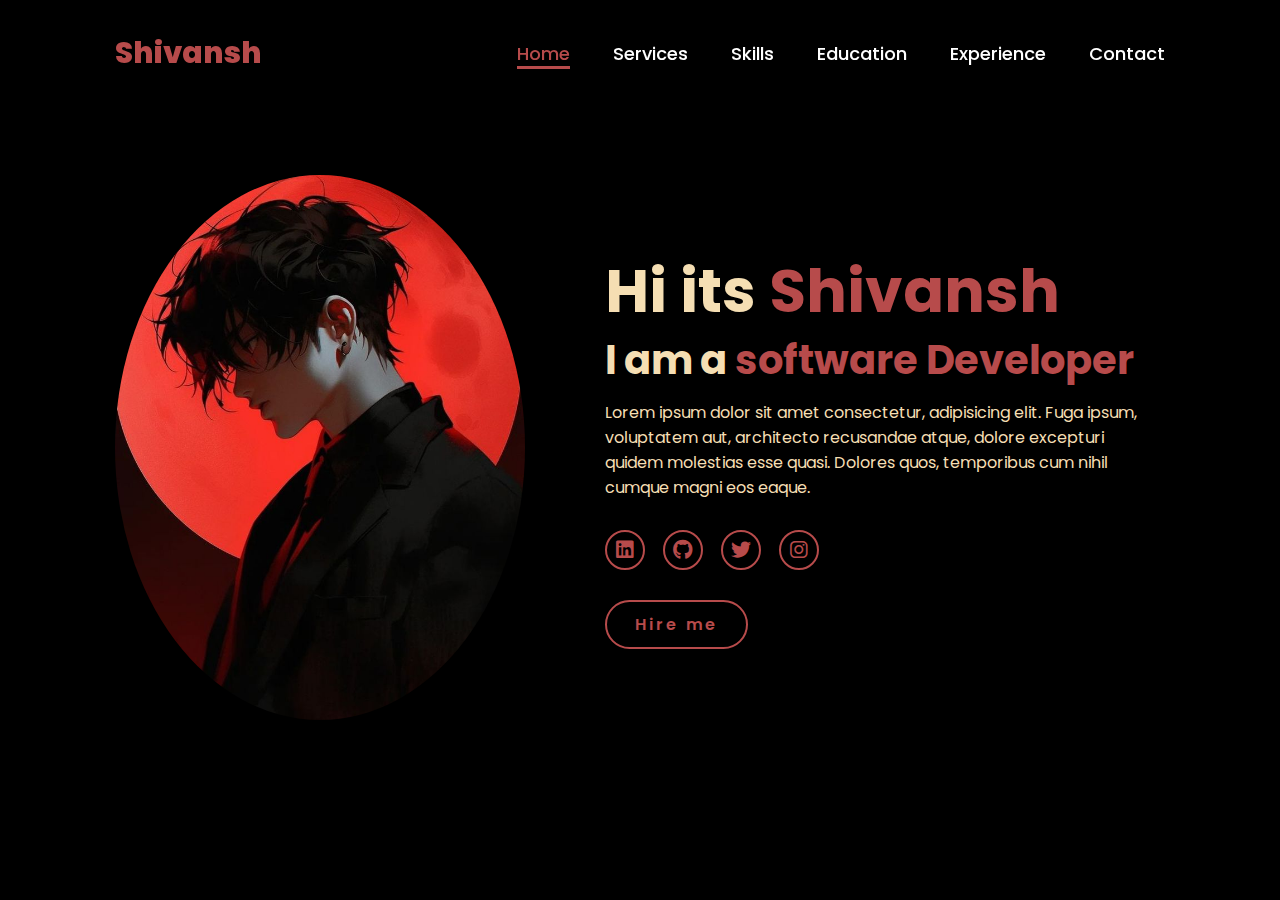
<file: 1st Project/index.html>
<!DOCTYPE html>
<html lang="en">
<head>
    <meta charset="UTF-8">
    <meta name="viewport" content="width=device-width, initial-scale=1.0">
    <title>Portfolio Website</title>
    <link rel="stylesheet" href="https://cdnjs.cloudflare.com/ajax/libs/font-awesome/6.0.0-beta3/css/all.min.css">
    <link rel="stylesheet" href="style.css"/>
</head>
<body>
    <header>
        <a href="#" class="logo">Shivansh</a>
        <nav class="nav">
            <a href="#" class="active">Home</a>
            <a href="#">Services</a>
            <a href="#">Skills</a>
            <a href="#">Education</a>
            <a href="#">Experience</a>
            <a href="#">Contact</a>
        </nav>
    </header>
    <section class="home">
        <div class="home-img">
            <img src="images/main.jpg" alt="">
        </div>
        <div class="home-content">
            <h1>Hi its <span>Shivansh</span></h1>
            <h3 class="typing-text">I am a <span></span></h3>
            <p>Lorem ipsum dolor sit amet consectetur, adipisicing elit. Fuga ipsum, voluptatem aut, architecto recusandae atque, dolore excepturi quidem molestias esse quasi. Dolores quos, temporibus cum nihil cumque magni eos eaque.</p>
            <div class="social-icons">
                <a href="#"><i class="fa-brands fa-linkedin"></i></a>
                <a href="#"><i class="fa-brands fa-github"></i></a>
                <a href="#"><i class="fa-brands fa-twitter"></i></a>
                <a href="#"><i class="fa-brands fa-instagram"></i></a>
            </div>
            <div>
                <a href="#" class="btn">Hire me</a>
            </div>
        </div>
    </section>
</body>
</html>
</file>
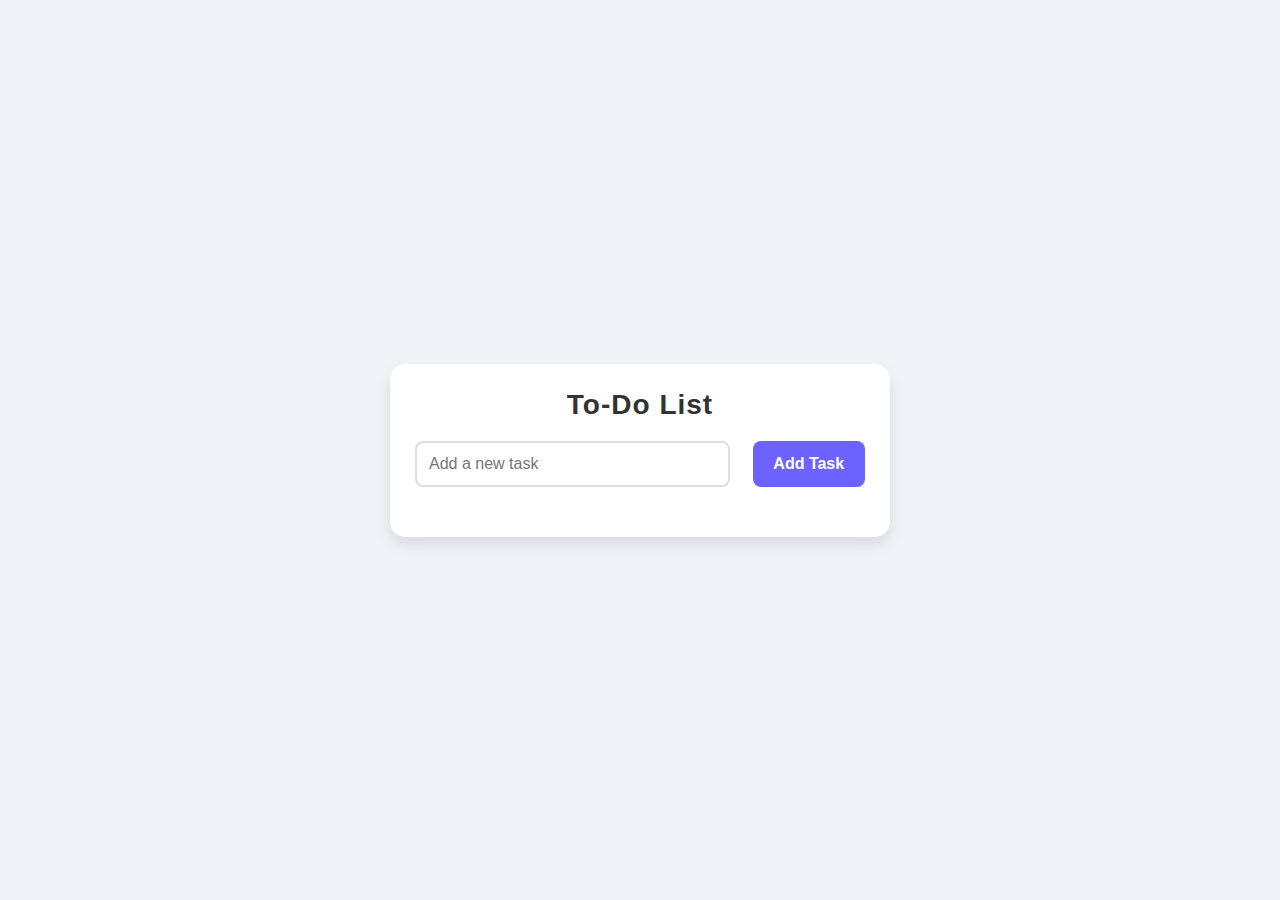
<file: 2nd Project/index.html>
<!DOCTYPE html>
<html lang="en">
<head>
    <meta charset="UTF-8">
    <meta name="viewport" content="width=device-width, initial-scale=1.0">
    <title>To-Do List</title>
    <link rel="stylesheet" href="styles.css">
</head>
<body>
    <div class="container">
        <h1>To-Do List</h1>
        <div class="input-section">
            <input type="text" id="new-task" placeholder="Add a new task" />
            <button id="add-task">Add Task</button>
        </div>

        <ul id="task-list"></ul>
    </div>

    <script>
        const taskInput = document.getElementById('new-task');
        const taskList = document.getElementById('task-list');
        const addTaskBtn = document.getElementById('add-task');

        // Load tasks from localStorage
        function loadTasks() {
            const tasks = JSON.parse(localStorage.getItem('tasks')) || [];
            tasks.forEach(task => {
                const li = document.createElement('li');
                li.innerHTML = `
                    <span class="task">${task.text}</span>
                    <button class="edit">Edit</button>
                    <button class="delete">Delete</button>
                    <button class="complete">Complete</button>
                `;
                if (task.completed) {
                    li.classList.add('completed');
                    taskList.appendChild(li); // Add completed tasks to the bottom
                } else {
                    taskList.prepend(li); // Add uncompleted tasks to the top
                }
            });
        }

        // Save tasks to localStorage
        function saveTasks() {
            const tasks = [];
            taskList.querySelectorAll('li').forEach(li => {
                tasks.push({
                    text: li.querySelector('.task').textContent,
                    completed: li.classList.contains('completed')
                });
            });
            localStorage.setItem('tasks', JSON.stringify(tasks));
        }

        // Add new task
        addTaskBtn.addEventListener('click', function() {
            const taskText = taskInput.value;
            if (taskText !== '') {
                const li = document.createElement('li');
                li.innerHTML = `
                    <span class="task">${taskText}</span>
                    <button class="edit">Edit</button>
                    <button class="delete">Delete</button>
                    <button class="complete">Complete</button>
                `;
                taskList.appendChild(li);
                taskInput.value = '';
                saveTasks();
            }
        });

        // Edit, Complete, Delete Tasks
        taskList.addEventListener('click', function(e) {
            const element = e.target;
            const taskItem = element.parentElement;

            // Delete task
            if (element.classList.contains('delete')) {
                taskItem.remove();
                saveTasks();
            }

            // Complete task
            else if (element.classList.contains('complete')) {
                taskItem.classList.toggle('completed');
                
                // Move completed tasks to the bottom
                if (taskItem.classList.contains('completed')) {
                    taskList.appendChild(taskItem); // Move to bottom
                } else {
                    taskList.prepend(taskItem); // Move back to the top if uncompleted
                }
                saveTasks();
            }

            // Edit task
            else if (element.classList.contains('edit')) {
                const task = element.previousElementSibling;
                const newTask = prompt('Edit Task', task.textContent);
                if (newTask !== null) {
                    task.textContent = newTask;
                    saveTasks();
                }
            }
        });

        // Load tasks when the page is loaded
        window.addEventListener('load', loadTasks);
    </script>
</body>
</html>
</file>
<file: 1st Project/style.css>
@import url(https://fonts.googleapis.com/css2?family=Poppins%3Awght%40100%3B200%3B300%3B400%3B500%3B600&display=swap%27%29%3B);

*{
    margin: 0;
    padding: 0;
    box-sizing: border-box;
    text-decoration: none;
    border: none;
    outline: none;
    font-family: 'Poppins',sans-serif;
}

html{
    font-size: 62.5%;
}

body{
    width: 100%;
    height: 100vh;
    overflow-x: hidden;
    background-color: black;
    color: wheat;
}

header{
    margin-top: 20px;
    position: fixed;
    top: 0;
    left: 0;
    width: 100%;
    padding: 1rem 9%;
    background-color: transparent;
    filter: drop-shadow(10px);
    display: flex;
    justify-content: space-between;
    align-items: center;
    z-index: 100;
}

.logo{
    font-size: 3rem;
    color: #b74b4b;
    font-weight: 800;
    cursor: pointer;
    transition: 0.5s ease;
}

.logo:hover{
    transform: scale(1.1);
}

.nav a{
    font-size: 1.8rem;
    color: white;
    margin-left: 4rem;
    font-weight: 500;
    transition: 0.3s ease;
    border-bottom: 3px solid transparent;
}

nav a:hover,
nav a.active{
    color: #b74b4b;
    border-bottom: 3px solid #b74b4b;
}
@media(max-width:995px){
    nav{
        position: absolute;
        display: none;
        top: 0;
        right: 0;
        width: 40%;
        border-left: 3px solid #b74b4b;
        border-bottom: 3px solid #b74b4b;
        border-bottom-left-radius: 2rem;
        padding: 1rem solid;
        background-color: #161616;
        border-top: 0.1rem solid rgba(0,0,0,0.1);
    }

    nav.active{
        display: block;
    }

    nav a{
        display: block;
        font-size: 2rem;
        margin: 3rem 0;
    }

    nav a:hover,
    nav a.active{
        padding: 1rem;
        border-radius: 0.5rem;
        border-bottom: 0.5rem solid #b74b4b;
    }
}

section{
    min-height: 100vh;
    padding: 5rem 9% 5rem;
}

.home{
    display: flex;
    justify-content: center;
    align-items: center;
    gap: 8rem;
    background-color: black;
}

.home .home-content h1{
    font-size: 6rem;
    font-weight: 700;
    line-height: 1.3;
}

span{
    color: #b74b4b;
}

.home-content h3{
    font-size: 4rem;
    margin-bottom: 1rem;
    font-weight: 700;
}

.home-content p{
    font-size: 1.6rem;
}

.home-img{
    border-radius: 50%;
}

.home-img img{
    position: relative;
    width: 32vw;
    border-radius: 50%;
    box-shadow: 0 0 25px solid #b74b4b;
    cursor: pointer;
    transition: 0.2s linear;
}

.home-img img:hover{
    font-size: 1.8rem;
    font-weight: 500;
}

.social-icons a{
    display: inline-flex;
    justify-content: center;
    align-items: center;
    width: 4rem;
    height: 4rem;
    background-color: transparent;
    border: 0.2rem solid #b74b4b;
    font-size: 2rem;
    border-radius: 50%;
    margin: 3rem 1.5rem 3rem 0;
    transition: 0.3s ease;
    color: #b74b4b;
}

.social-icons a:hover{
    color: black;
    transform: scale(1.3) translateY(-5px);
    background-color: #b74b4b;
    box-shadow: 0  0 25px #b74b4b;
}

.btn{
    display: inline-block;
    padding: 1rem 2.8rem;
    background-color: black;
    border-radius: 4rem;
    font-size: 1.6rem;
    color: #b74b4b;
    letter-spacing: 0.3rem;
    font-weight: 600;
    border: 2px solid #b74b4b;
    transition: 0.3s ease;
    cursor: pointer;
}

.btn:hover{
    transform: scale3d(1.03);
    background-color: #b74b4b;
    color: black;
    box-shadow: 0 0 25px #b74b4b;
}

.typing-text{
    font-size: 34px;
    font-weight: 600;
    min-width: 280px;
}

.typing-text span{
    position: relative;
}

.typing-text span::before{
    content: "software Developer";
    color: #b74b4b;
    animation: words 20s infinite;
}

.typing-text span::after{
    content: "";
    background-color: black;
    position: absolute;
    width: calc(100% + 8px);
    height: 100%;
    border-left: 3px solid black;
    right: -8;
    animation: cursor 0.6s infinite;
}

@keyframes cursor{
    to{
        border-left: 3px solid #b74b4b;
    }
}

@keyframes words{
    0%, 20%{
        content: "Web Developer";
    }
    21%, 40%{
        content: "Developer";
    }
    41%, 60%{
        content: "Web Designer";
    }
    61%, 80%{
        content: "Youtuber";
    }
    81%, 100%{
        content: "Script Writer";
    }
}

@media (max-width: 1000px){
    .home{
        gap: 4rem;
    }
}

@media(max-width:995px){
    .home{
        flex-direction: column;
        margin: 5rem 4rem;
    }

    .home .home-content h3{
        font-size: 2.5rem;
    }

    .home-content h1{
        font-size: 5rem;
    }

    .home-img img{
        width: 70vw;
        margin-top: 4rem;
    }
}
</file>
<file: 2nd Project/styles.css>
* {
    margin: 0;
    padding: 0;
    box-sizing: border-box;
}

body {
    font-family: 'Arial', sans-serif;
    background-color: #f0f4f8;
    display: flex;
    justify-content: center;
    align-items: center;
    min-height: 100vh;
    padding: 20px;
}

.container {
    background-color: #ffffff;
    padding: 25px;
    border-radius: 15px;
    box-shadow: 0px 8px 15px rgba(0, 0, 0, 0.1);
    width: 100%;
    max-width: 500px;
    text-align: center;
}

h1 {
    margin-bottom: 20px;
    font-size: 28px;
    color: #333;
    letter-spacing: 1px;
}

.input-section {
    display: flex;
    justify-content: space-between;
    margin-bottom: 25px;
    gap: 10px;
}

#new-task {
    width: 70%;
    padding: 12px;
    border: 2px solid #dcdfe6;
    border-radius: 8px;
    font-size: 16px;
    outline: none;
    transition: border-color 0.3s ease;
}

#new-task:focus {
    border-color: #6c63ff;
}

#add-task {
    width: 25%;
    padding: 12px;
    background-color: #6c63ff;
    color: white;
    border: none;
    border-radius: 8px;
    cursor: pointer;
    font-size: 16px;
    font-weight: bold;
    transition: background-color 0.3s ease;
}

#add-task:hover {
    background-color: #5753d6;
}

ul {
    list-style-type: none;
    max-height: 400px;
    overflow-y: auto;
    padding: 0;
    margin: 0;
}

li {
    display: flex;
    justify-content: space-between;
    align-items: center;
    padding: 15px;
    background-color: #f7f7f9;
    border-radius: 10px;
    margin-bottom: 10px;
    border-left: 5px solid #6c63ff;
    transition: transform 0.3s ease, background-color 0.3s ease;
}

li:hover {
    transform: translateY(-3px);
    background-color: #fafafa;
}

li.completed {
    border-left: 5px solid #28a745;
    text-decoration: line-through;
}

li .task {
    flex: 1;
    margin-right: 15px;
    font-size: 16px;
    color: #333;
}

button {
    margin-left: 5px;
    padding: 7px 12px;
    border: none;
    border-radius: 8px;
    font-size: 14px;
    cursor: pointer;
    transition: background-color 0.3s ease;
}

button.edit {
    background-color: #ffc107;
    color: white;
}

button.edit:hover {
    background-color: #e0a800;
}

button.complete {
    background-color: #28a745;
    color: white;
}

button.complete:hover {
    background-color: #218838;
}

button.delete {
    background-color: #dc3545;
    color: white;
}

button.delete:hover {
    background-color: #c82333;
}

/* Scrollbar styling */
ul::-webkit-scrollbar {
    width: 6px;
}

ul::-webkit-scrollbar-track {
    background-color: #f1f1f1;
}

ul::-webkit-scrollbar-thumb {
    background-color: #888;
    border-radius: 10px;
}

ul::-webkit-scrollbar-thumb:hover {
    background-color: #555;
}

/* Responsive design */
@media (max-width: 600px) {
    .container {
        width: 90%;
    }

    #new-task {
        width: 65%;
    }

    #add-task {
        width: 30%;
    }

    li {
        flex-direction: column;
        align-items: flex-start;
    }

    li .task {
        margin-bottom: 10px;
    }
}
</file>
